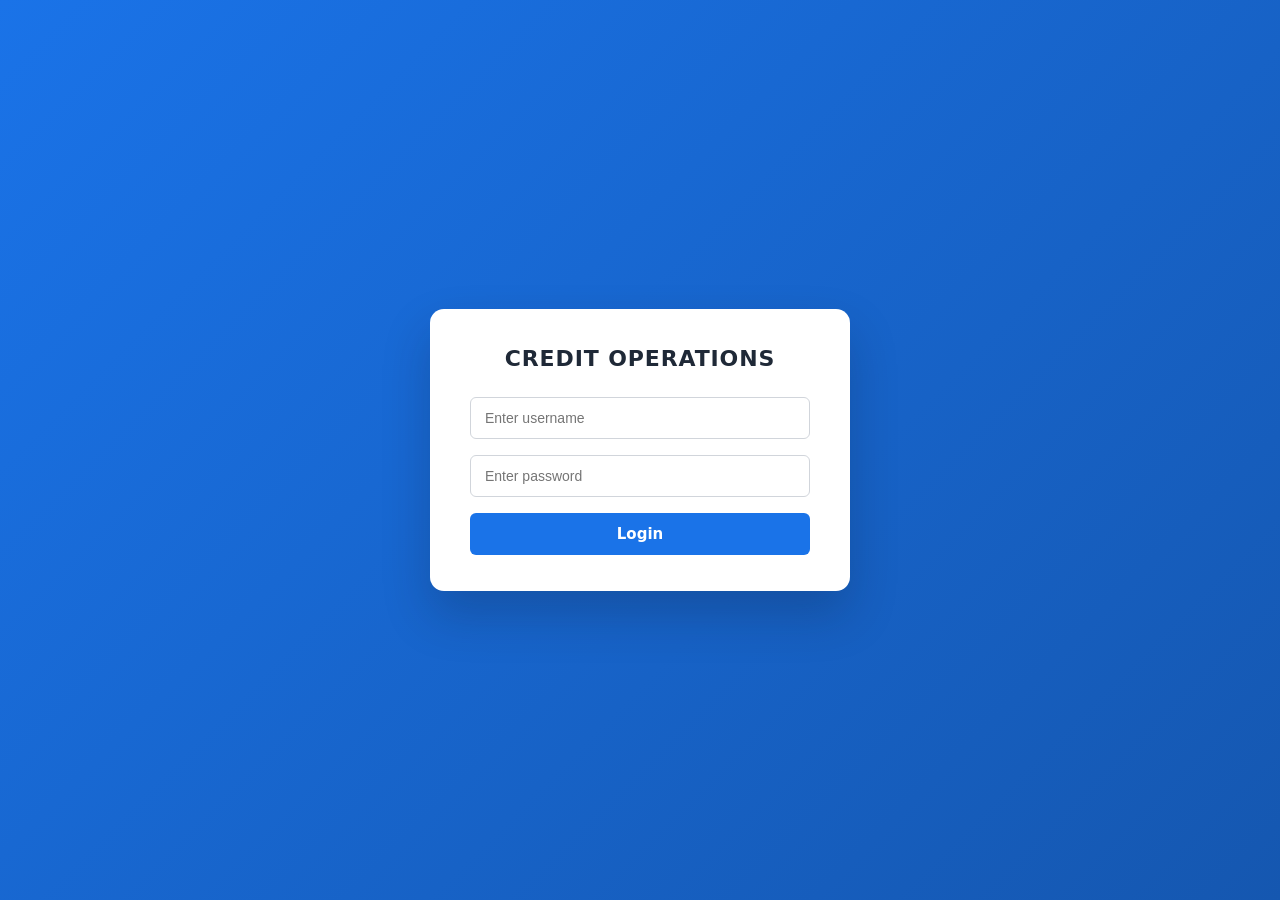
<file: index.html>
<!DOCTYPE html>
<html lang="en">
<head>
  <meta charset="UTF-8" />
  <meta name="viewport" content="width=device-width, initial-scale=1" />
  <title>CREDIT OPERATIONS</title>
  <meta name="theme-color" content="#1976d2" />

  <link href="https://fonts.googleapis.com/icon?family=Material+Icons" rel="stylesheet" />
  <link rel="icon" type="image/png" sizes="192x192"
        href="https://i.ibb.co/Fbzd5Lwz/Chat-GPT-Image-Jul-28-2025-09-26-08-AM.png" />
  <link rel="icon" type="image/png" sizes="512x512"
        href="https://i.ibb.co/Fbzd5Lwz/Chat-GPT-Image-Jul-28-2025-09-26-08-AM.png" />
  <link rel="manifest" href="manifest.json" />

  <link rel="stylesheet" href="CSS/Index.css" />
  <link rel="stylesheet" href="CSS/CallReports.css" />
  <link rel="stylesheet" href="CSS/SalesActivity.css" />
  <link rel="stylesheet" href="CSS/Repayment.css" />
  <link rel="stylesheet" href="CSS/Users.css" />
</head>
<body>

  <!-- ===== LOGIN ===== -->
  <div id="loginContainer" class="login-container">
    <div class="login-box">
      <h2>CREDIT OPERATIONS</h2>
      <input type="text" id="userName" class="login-input" placeholder="Enter username" required />
      <input type="password" id="password" class="login-input" placeholder="Enter password" required />
      <button id="loginBtn" class="login-button">Login</button>
      <div id="loginOutput" class="login-error"></div>
    </div>
  </div>

  <!-- ===== MAIN APP ===== -->
  <div class="main-layout" id="mainLayout" style="display:none;">

    <!-- SIDEBAR -->
    <div class="sidebar">
      <div class="sidebar__title">Menu</div>
      <ul class="sidebar__nav">
        <li class="sidebar-dropdown">
          <button class="sidebar-btn" data-dropdown="0">
            Call Reports <span class="dropdown-arrow">▼</span>
          </button>
          <div class="sidebar-dropdown-content" id="sidebar-dropdown-0">
            <a href="#" onclick="showAllReports(); return false;">All Reports</a>
            <a href="#" onclick="showMyReports(); return false;">My Reports</a>
            <a href="#" onclick="showAllCallReports(); return false;">All Call Reports</a>
          </div>
        </li>

        <li class="sidebar-dropdown">
          <button class="sidebar-btn" data-dropdown="1">
            Sales Activity <span class="dropdown-arrow">▼</span>
          </button>
          <div class="sidebar-dropdown-content" id="sidebar-dropdown-1">
            <a href="#" onclick="openSalesActivityModal(); return false;">Add Sales Activity</a>
            <a href="#" onclick="showMySalesReports(); return false;">My Sales Reports</a>
            <a href="#" onclick="showAllSalesReports(); return false;">All Sales Reports</a>
          </div>
        </li>

        <li class="sidebar-dropdown">
          <button class="sidebar-btn" data-dropdown="3">
            Repayment <span class="dropdown-arrow">▼</span>
          </button>
          <div class="sidebar-dropdown-content" id="sidebar-dropdown-3">
            <a href="#" onclick="showRepayment(); return false;">Expected Repayments</a>
          </div>
        </li>

        <li class="sidebar-dropdown" id="manageUsersSidebar" style="display:none;">
          <button class="sidebar-btn" data-dropdown="2">
            Manage Users <span class="dropdown-arrow">▼</span>
          </button>
          <div class="sidebar-dropdown-content" id="sidebar-dropdown-2">
            <a href="#" onclick="openAddUserModal(); return false;">Add User</a>
            <a href="#" onclick="openUserListModal(); return false;">User List</a>
          </div>
        </li>
      </ul>
    </div>

    <!-- MAIN CONTENT -->
    <div class="main-content">

      <!-- TOP BAR -->
      <div class="top-bar">
        <div class="top-bar__left">
          <button class="top-bar__btn"
                  onclick="document.getElementById('excelUploadInput').click();">
            Upload Data
          </button>
          <input type="file" id="excelUploadInput" accept=".xlsx, .xls"
                 style="display:none;" onchange="handleExcelUpload(event)" />
          <span id="lastUploadDate">Last Upload: --</span>
        </div>
        <div class="top-bar__center">
          <span style="font-size:1.5em; font-weight:bold;">CREDIT OPERATIONS</span>
        </div>
        <div class="top-bar__right">
          <button class="user-menu-btn" onclick="logout()" title="Logout">👤</button>
        </div>
      </div>

      <!-- LOANS VIEW (default) -->
      <div class="content" id="loanView">
        <div style="display:flex; align-items:center; gap:15px; margin-bottom:12px;">
          <h2 class="table-title" style="margin:0;">Overdue Loans Report</h2>
          <span style="background:#e3f2fd; color:#1976d2; font-weight:bold;
                       border-radius:4px; padding:4px 12px; font-size:1.0em;">
            PAR: <span id="par-value" title="Portfolio At Risk"></span>
          </span>
        </div>

        <div class="filter-bar">
          <label for="creditOfficerFilter">Report by:</label>
          <select id="creditOfficerFilter" onchange="filterLoanTableByOfficer()">
            <option value="">All Credit Officers</option>
          </select>
        </div>

        <table class="loan-table">
          <thead>
            <tr>
              <th>Loan Number</th>
              <th>Name of Borrower</th>
              <th>Loan Amount</th>
              <th>Disbursed Date</th>
              <th>Expiry Date</th>
              <th>Outstanding Balance</th>
              <th class="red">Principal Arrears</th>
              <th class="red">Interest Arrears</th>
              <th class="red">Penalty</th>
              <th>Contact Number</th>
              <th>Credit Officer</th>
              <th>Action</th>
            </tr>
          </thead>
          <tbody id="loan-table-body"></tbody>
        </table>
      </div>

      <!-- Injected containers -->
      <div id="allCallReportsContainer" class="content" style="display:none;"></div>
      <div id="allSalesActivitiesContainer" class="content" style="display:none;"></div>
      <div id="repaymentContainer" class="content" style="display:none;"></div>

    </div>
  </div>

  <!-- MODALS injected dynamically -->
  <div id="modalRoot"></div>

  <!-- LOADING MODAL -->
  <div id="loadingModal" style="display:none; position:fixed; z-index:99999;
       left:0; top:0; width:100vw; height:100vh; background:rgba(0,0,0,0.4);">
    <div style="position:absolute; top:50%; left:50%; transform:translate(-50%,-50%);
                background:#fff; padding:2em 3em; border-radius:10px;
                box-shadow:0 2px 16px rgba(0,0,0,0.15); text-align:center;">
      <div style="font-size:2em; margin-bottom:1em;">⏳</div>
      <div id="loadingText">Uploading, please wait...</div>
    </div>
  </div>

  <!-- ===== SCRIPTS ===== -->
 <script src="Config.js"></script>
<script src="Api.js"></script>
<script src="JS/CallReports.js"></script>
<script src="JS/SalesActivity.js"></script>
<script src="JS/Repayment.js"></script>
<script src="JS/Users.js"></script>
<script src="JS/Index.js"></script>

  <script>
    // Inject modals from Templates folder at startup
    document.addEventListener('DOMContentLoaded', function () {
      ['CallReports', 'SalesActivity', 'Repayment', 'Users'].forEach(function (name) {
        fetch('Templates/' + name + '.html')
          .then(function (r) { return r.text(); })
          .then(function (html) {
            document.getElementById('modalRoot').insertAdjacentHTML('beforeend', html);
          });
      });
    });
  </script>

</body>
</html>
</file>
<file: CSS/Index.css>
/* ============================================================
   DESIGN TOKENS
   ============================================================ */
:root {
  /* Brand colors */
  --primary: #1a73e8;
  --primary-dark: #1557b0;
  --primary-light: #e8f0fe;
  --primary-soft: #f1f6ff;

  --danger: #d93025;
  --danger-dark: #b3261e;
  --danger-light: #fce8e6;

  --success: #1e8e3e;
  --success-light: #e6f4ea;

  --warning: #e37400;
  --warning-light: #fef7e0;

  --dark: #1f2937;
  --dark-2: #374151;

  /* Neutrals */
  --bg: #f4f6fb;
  --surface: #ffffff;
  --surface-2: #f9fafb;
  --surface-3: #f3f4f6;

  --border: #e5e7eb;
  --border-strong: #d1d5db;

  --text: #1f2937;
  --text-muted: #6b7280;
  --text-faint: #9ca3af;

  /* Shape */
  --radius-sm: 6px;
  --radius: 10px;
  --radius-lg: 14px;
  --radius-pill: 999px;

  /* Shadows */
  --shadow-xs: 0 1px 2px rgba(15, 23, 42, 0.06);
  --shadow-sm: 0 1px 3px rgba(15, 23, 42, 0.08), 0 1px 2px rgba(15, 23, 42, 0.04);
  --shadow: 0 4px 12px rgba(15, 23, 42, 0.08);
  --shadow-lg: 0 12px 32px rgba(15, 23, 42, 0.16);
  --shadow-xl: 0 24px 48px rgba(15, 23, 42, 0.22);

  /* Motion */
  --ease: cubic-bezier(0.4, 0, 0.2, 1);
  --dur: 0.18s;

  /* Layout */
  --sidebar-w: 220px;
  --topbar-h: 60px;
}

/* ============================================================
   RESET / BASE
   ============================================================ */
*,
*::before,
*::after {
  box-sizing: border-box;
  margin: 0;
  padding: 0;
}

html,
body {
  height: 100%;
}

body {
  font-family: "Segoe UI", system-ui, -apple-system, "Helvetica Neue", Arial, sans-serif;
  font-size: 14px;
  line-height: 1.55;
  color: var(--text);
  background: var(--bg);
  -webkit-font-smoothing: antialiased;
  -moz-osx-font-smoothing: grayscale;
}

h1, h2, h3, h4 {
  font-weight: 600;
  line-height: 1.3;
  color: var(--text);
}

button {
  font-family: inherit;
}

a {
  color: var(--primary);
}

/* ============================================================
   LAYOUT
   ============================================================ */
.main-layout {
  display: flex;
  min-height: 100vh;
}

.main-content {
  flex: 1;
  display: flex;
  flex-direction: column;
  min-width: 0;
}

.content {
  margin: 18px;
  background: var(--surface);
  border-radius: var(--radius-lg);
  box-shadow: var(--shadow-sm);
  border: 1px solid var(--border);
  padding: 20px 22px;
  flex: 1;
  overflow: auto;
}

.title-row {
  display: flex;
  align-items: center;
  gap: 15px;
  margin-bottom: 14px;
}

/* ============================================================
   SIDEBAR
   ============================================================ */
.sidebar {
  width: var(--sidebar-w);
  background: linear-gradient(180deg, #1f2937 0%, #111827 100%);
  color: #e5e7eb;
  padding: 20px 12px;
  flex-shrink: 0;
  position: sticky;
  top: 0;
  height: 100vh;
  overflow-y: auto;
}

.sidebar__title {
  font-size: 13px;
  font-weight: 700;
  text-transform: uppercase;
  letter-spacing: 0.12em;
  color: #9ca3af;
  padding: 0 12px 14px;
  margin-bottom: 6px;
  border-bottom: 1px solid rgba(255, 255, 255, 0.08);
}

.sidebar__nav {
  list-style: none;
  padding: 0;
  margin: 10px 0 0;
}

.sidebar__nav li {
  margin: 4px 0;
  position: relative;
}

.sidebar-btn {
  width: 100%;
  background: none;
  border: none;
  color: #e5e7eb;
  text-align: left;
  padding: 10px 14px;
  border-radius: var(--radius-sm);
  font-size: 14px;
  font-weight: 500;
  cursor: pointer;
  display: flex;
  align-items: center;
  justify-content: space-between;
  transition: background var(--dur) var(--ease), color var(--dur) var(--ease);
}

.sidebar-btn:hover {
  background: rgba(255, 255, 255, 0.08);
  color: #fff;
}

.dropdown-arrow {
  font-size: 10px;
  opacity: 0.7;
  transition: transform var(--dur) var(--ease);
}

.sidebar-dropdown.open .dropdown-arrow {
  transform: rotate(180deg);
}

.sidebar-dropdown-content {
  display: none;
  background: rgba(255, 255, 255, 0.04);
  border-radius: var(--radius-sm);
  margin: 4px 0 8px;
  padding: 4px;
  overflow: hidden;
}

.sidebar-dropdown-content.show {
  display: block;
  animation: slideDown 0.18s var(--ease);
}

@keyframes slideDown {
  from { opacity: 0; transform: translateY(-4px); }
  to   { opacity: 1; transform: translateY(0); }
}

.sidebar-dropdown-content a {
  display: block;
  color: #d1d5db;
  text-decoration: none;
  padding: 8px 14px;
  font-size: 13.5px;
  border-radius: var(--radius-sm);
  transition: background var(--dur) var(--ease), color var(--dur) var(--ease);
}

.sidebar-dropdown-content a:hover {
  background: var(--primary);
  color: #fff;
}

/* ============================================================
   TOP BAR
   ============================================================ */
.top-bar {
  display: flex;
  align-items: center;
  justify-content: space-between;
  background: var(--surface);
  color: var(--text);
  padding: 0 20px;
  height: var(--topbar-h);
  border-bottom: 1px solid var(--border);
  position: sticky;
  top: 0;
  z-index: 500;
  box-shadow: var(--shadow-xs);
}

.top-bar__center {
  flex: 1;
  text-align: center;
}

.top-bar__title {
  font-size: 18px;
  font-weight: 700;
  letter-spacing: 0.02em;
  color: var(--primary);
}

.top-bar__left {
  display: flex;
  align-items: center;
  gap: 14px;
}

.top-bar__right {
  display: flex;
  align-items: center;
  gap: 10px;
}

.top-bar__btn {
  background: var(--primary);
  color: #fff;
  border: none;
  padding: 8px 16px;
  border-radius: var(--radius-sm);
  font-weight: 600;
  font-size: 13.5px;
  cursor: pointer;
  transition: background var(--dur) var(--ease), transform var(--dur) var(--ease);
}

.top-bar__btn:hover {
  background: var(--primary-dark);
  transform: translateY(-1px);
}

.top-bar__btn:active {
  transform: translateY(0);
}

#lastUploadDate {
  font-size: 12.5px;
  color: var(--text-muted);
  white-space: nowrap;
}

.user-menu-btn {
  background: var(--surface-3);
  border: 1px solid var(--border);
  color: var(--text);
  font-size: 16px;
  cursor: pointer;
  width: 38px;
  height: 38px;
  border-radius: 50%;
  display: inline-flex;
  align-items: center;
  justify-content: center;
  transition: background var(--dur) var(--ease), border-color var(--dur) var(--ease);
}

.user-menu-btn:hover {
  background: var(--primary-light);
  border-color: var(--primary);
}

/* ============================================================
   TABLES
   ============================================================ */
.loan-table,
.userlist-table,
.call-report-table {
  width: 90%;
  border-collapse: separate;
  border-spacing: 0;
}

.table-title {
  text-align: center;
  margin: 0 0 16px;
  font-size: 18px;
  font-weight: 700;
  color: var(--text);
}

/* Loan table */
.loan-table {
  font-size: 12.5px;
}

.loan-table th {
  background: var(--surface-2);
  padding: 10px 10px;
  text-align: left;
  font-weight: 600;
  font-size: 11.5px;
  color: var(--text-muted);
  text-transform: uppercase;
  letter-spacing: 0.05em;
  border-bottom: 2px solid var(--border);
  white-space: nowrap;
  position: sticky;
  top: 0;
  z-index: 1;
}

.loan-table td {
  padding: 10px;
  border-bottom: 1px solid var(--border);
  color: var(--text);
  vertical-align: middle;
}

.loan-table tbody tr {
  transition: background var(--dur) var(--ease);
}

.loan-table tbody tr:hover {
  background: var(--primary-soft);
}

.loan-table tbody tr:last-child td {
  border-bottom: none;
}

.red {
  color: var(--danger);
  font-weight: 600;
}

.par-badge {
  display: inline-flex;
  align-items: center;
  gap: 6px;
  background: var(--primary-light);
  color: var(--primary-dark);
  font-weight: 700;
  border-radius: var(--radius-pill);
  padding: 5px 14px;
  font-size: 13px;
}

/* ============================================================
   MODAL SHELL
   ============================================================ */
.modal {
  display: none;
  position: fixed;
  inset: 0;
  background: rgba(15, 23, 42, 0.45);
  z-index: 9999;
  overflow: auto;
  backdrop-filter: blur(2px);
  animation: fadeIn 0.18s var(--ease);
}

@keyframes fadeIn {
  from { opacity: 0; }
  to   { opacity: 1; }
}

.modal-content {
  background: var(--surface);
  margin: 4vh auto;
  padding: 28px 30px;
  border-radius: var(--radius-lg);
  box-shadow: var(--shadow-xl);
  position: relative;
  animation: popIn 0.22s var(--ease);
}

@keyframes popIn {
  from { opacity: 0; transform: translateY(12px) scale(0.98); }
  to   { opacity: 1; transform: translateY(0) scale(1); }
}

.modal-header {
  display: flex;
  justify-content: space-between;
  align-items: center;
  margin-bottom: 20px;
  padding-bottom: 16px;
  border-bottom: 1px solid var(--border);
}

.modal-close {
  font-size: 24px;
  color: var(--text-muted);
  cursor: pointer;
  background: none;
  border: none;
  width: 36px;
  height: 36px;
  border-radius: 50%;
  display: inline-flex;
  align-items: center;
  justify-content: center;
  transition: background var(--dur) var(--ease), color var(--dur) var(--ease);
}

.modal-close:hover {
  background: var(--danger-light);
  color: var(--danger);
}

/* ============================================================
   BUTTONS
   ============================================================ */
.modal-save-btn,
.print-btn,
.btn-primary {
  display: inline-flex;
  align-items: center;
  justify-content: center;
  gap: 6px;
  padding: 10px 20px;
  border-radius: var(--radius-sm);
  font-weight: 600;
  font-size: 14px;
  cursor: pointer;
  border: none;
  background: var(--primary);
  color: #fff;
  transition: background var(--dur) var(--ease), transform var(--dur) var(--ease),
              box-shadow var(--dur) var(--ease);
  box-shadow: var(--shadow-xs);
}

.modal-save-btn:hover,
.print-btn:hover,
.btn-primary:hover {
  background: var(--primary-dark);
  box-shadow: var(--shadow-sm);
}

.modal-save-btn:active,
.btn-primary:active {
  transform: translateY(1px);
}

.modal-save-btn:disabled,
.btn-primary:disabled {
  opacity: 0.6;
  cursor: not-allowed;
  background: var(--text-faint) !important;
  box-shadow: none;
}

.modal-cancel-btn,
.btn-secondary {
  display: inline-flex;
  align-items: center;
  justify-content: center;
  gap: 6px;
  padding: 10px 20px;
  border-radius: var(--radius-sm);
  font-weight: 600;
  font-size: 14px;
  cursor: pointer;
  background: var(--surface-3);
  color: var(--text-muted);
  border: 1px solid var(--border);
  transition: background var(--dur) var(--ease), color var(--dur) var(--ease),
              border-color var(--dur) var(--ease);
}

.modal-cancel-btn:hover,
.btn-secondary:hover {
  background: var(--border);
  color: var(--text);
}

.btn-danger {
  display: inline-flex;
  align-items: center;
  justify-content: center;
  gap: 6px;
  padding: 10px 20px;
  border-radius: var(--radius-sm);
  font-weight: 600;
  font-size: 14px;
  cursor: pointer;
  border: none;
  background: var(--danger);
  color: #fff;
  transition: background var(--dur) var(--ease);
}

.btn-danger:hover {
  background: var(--danger-dark);
}

.material-icons {
  font-family: "Material Icons";
  font-size: 18px;
  line-height: 1;
  vertical-align: middle;
}

/* ============================================================
   ACTION DROPDOWN (loan table)
   ============================================================ */
.action-dropdown {
  position: relative;
  display: inline-block;
}

.dropdown-btn {
  background: var(--primary-light);
  color: var(--primary-dark);
  border: none;
  padding: 6px 10px;
  border-radius: var(--radius-sm);
  cursor: pointer;
  font-size: 12px;
  font-weight: 600;
  line-height: 1.2;
  transition: background var(--dur) var(--ease);
}

.dropdown-btn:hover {
  background: var(--primary);
  color: #fff;
}

.dropdown-content {
  display: none;
  position: absolute;
  top: calc(100% + 4px);
  right: 0;
  background: var(--surface);
  min-width: 160px;
  box-shadow: var(--shadow-lg);
  z-index: 10;
  border-radius: var(--radius-sm);
  border: 1px solid var(--border);
  padding: 4px;
  animation: popIn 0.16s var(--ease);
}

.action-dropdown.show .dropdown-content {
  display: block;
}

.dropdown-content a {
  color: var(--text);
  padding: 8px 12px;
  text-decoration: none;
  display: block;
  cursor: pointer;
  font-size: 13px;
  border-radius: var(--radius-sm);
  transition: background var(--dur) var(--ease), color var(--dur) var(--ease);
}

.dropdown-content a:hover {
  background: var(--primary);
  color: #fff;
}

/* ============================================================
   FILTER BAR
   ============================================================ */
.filter-bar {
  display: flex;
  align-items: center;
  gap: 10px;
  background: var(--surface-2);
  border: 1px solid var(--border);
  border-radius: var(--radius);
  padding: 10px 14px;
  margin-bottom: 16px;
  flex-wrap: wrap;
}

.filter-bar label {
  font-weight: 600;
  color: var(--text-muted);
  font-size: 12.5px;
  text-transform: uppercase;
  letter-spacing: 0.04em;
}

.filter-bar select,
.filter-bar input[type="date"],
.filter-bar input[type="text"] {
  min-width: 150px;
  padding: 7px 11px;
  border: 1px solid var(--border-strong);
  border-radius: var(--radius-sm);
  font-size: 13.5px;
  background: var(--surface);
  color: var(--text);
  transition: border-color var(--dur) var(--ease), box-shadow var(--dur) var(--ease);
}

.filter-bar select:focus,
.filter-bar input:focus {
  border-color: var(--primary);
  outline: none;
  box-shadow: 0 0 0 3px var(--primary-light);
}

.filter-btn {
  padding: 7px 16px;
  background: var(--primary);
  color: #fff;
  border: none;
  border-radius: var(--radius-sm);
  font-size: 13.5px;
  font-weight: 600;
  cursor: pointer;
  transition: background var(--dur) var(--ease);
}

.filter-btn:hover {
  background: var(--primary-dark);
}

/* ============================================================
   LOGIN
   ============================================================ */
.login-container {
  display: flex;
  align-items: center;
  justify-content: center;
  position: fixed;
  inset: 0;
  background: linear-gradient(135deg, #1a73e8 0%, #1557b0 100%);
  z-index: 99999;
}

.login-box {
  background: var(--surface);
  padding: 36px 40px;
  border-radius: var(--radius-lg);
  box-shadow: var(--shadow-xl);
  min-width: 340px;
  max-width: 420px;
  width: 100%;
}

.login-box h2 {
  margin-bottom: 24px;
  color: var(--text);
  text-align: center;
  font-size: 22px;
  letter-spacing: 0.04em;
}

.login-input {
  width: 100%;
  margin-bottom: 16px;
  padding: 12px 14px;
  font-size: 14px;
  border: 1px solid var(--border-strong);
  border-radius: var(--radius-sm);
  transition: border-color var(--dur) var(--ease), box-shadow var(--dur) var(--ease);
}

.login-input:focus {
  border-color: var(--primary);
  outline: none;
  box-shadow: 0 0 0 3px var(--primary-light);
}

.login-button {
  width: 100%;
  padding: 12px;
  background: var(--primary);
  color: #fff;
  border: none;
  border-radius: var(--radius-sm);
  font-size: 15px;
  font-weight: 600;
  cursor: pointer;
  transition: background var(--dur) var(--ease);
}

.login-button:hover {
  background: var(--primary-dark);
}

.login-error {
  color: var(--danger);
  margin-top: 12px;
  display: none;
  font-size: 13.5px;
  text-align: center;
  padding: 8px;
  background: var(--danger-light);
  border-radius: var(--radius-sm);
}

/* ============================================================
   LOADING MODAL
   ============================================================ */
#loadingModal {
  display: none;
  position: fixed;
  z-index: 99999;
  inset: 0;
  background: rgba(15, 23, 42, 0.45);
  backdrop-filter: blur(2px);
}

.loading-box {
  position: absolute;
  top: 50%;
  left: 50%;
  transform: translate(-50%, -50%);
  background: var(--surface);
  padding: 32px 44px;
  border-radius: var(--radius-lg);
  box-shadow: var(--shadow-xl);
  text-align: center;
  animation: popIn 0.22s var(--ease);
}

#loadingSpinner {
  margin-bottom: 14px;
  font-size: 32px;
  animation: spin 1s linear infinite;
}

@keyframes spin {
  from { transform: rotate(0deg); }
  to   { transform: rotate(360deg); }
}

#loadingText {
  font-size: 14px;
  color: var(--text-muted);
  font-weight: 500;
}

/* ============================================================
   RESPONSIVE
   ============================================================ */
@media (max-width: 900px) {
  :root { --sidebar-w: 180px; }
  .content { margin: 12px; padding: 16px; }
}

@media (max-width: 800px) {
  .modal-content { padding: 22px 20px; margin: 3vh auto; }
  .loan-table { font-size: 13px; }
}

@media (max-width: 600px) {
  .main-layout { flex-direction: column; }
  .sidebar {
    width: 100%;
    height: auto;
    position: static;
    padding: 14px 12px;
  }
  .sidebar__nav { display: flex; flex-wrap: wrap; gap: 6px; }
  .sidebar__nav li { margin: 0; flex: 1 1 auto; }
  .sidebar-dropdown-content { position: static; }
  .top-bar { padding: 0 12px; height: auto; min-height: 56px; flex-wrap: wrap; gap: 8px; }
  .top-bar__center { order: -1; flex-basis: 100%; text-align: left; }
  .content { margin: 8px; padding: 14px; border-radius: var(--radius); }
  .modal-content { margin: 2vh auto; padding: 18px 16px; }
  .dropdown-content { min-width: 120px; font-size: 12px; }
  .filter-bar { flex-direction: column; align-items: stretch; }
  .filter-bar select,
  .filter-bar input,
  .filter-bar button { width: 100%; }
}
</file>
<file: CSS/CallReports.css>
/* ============================================================
   CALL REPORT SPECIFIC STYLES
   ============================================================ */

.call-report-table {
  width: 100%;
  border-collapse: separate;
  border-spacing: 0;
  font-size: 12.5px;
}

.call-report-table th {
  background: var(--surface-2);
  padding: 10px 12px;
  text-align: left;
  font-weight: 600;
  font-size: 11.5px;
  color: var(--text-muted);
  text-transform: uppercase;
  letter-spacing: 0.05em;
  border-bottom: 2px solid var(--border);
  white-space: nowrap;
  position: sticky;
  top: 0;
  z-index: 1;
}

.call-report-table td {
  padding: 10px 12px;
  border-bottom: 1px solid var(--border);
  vertical-align: middle;
}

.call-report-table tbody tr {
  transition: background var(--dur) var(--ease);
}

.call-report-table tbody tr:hover {
  background: var(--primary-soft);
}

.call-report-table tbody tr:last-child td {
  border-bottom: none;
}

/* Column widths (9-column layout) */
.call-report-table th:nth-child(1), .call-report-table td:nth-child(1) { width: 11%; }
.call-report-table th:nth-child(2), .call-report-table td:nth-child(2) { width: 14%; }
.call-report-table th:nth-child(3), .call-report-table td:nth-child(3),
.call-report-table th:nth-child(4), .call-report-table td:nth-child(4),
.call-report-table th:nth-child(5), .call-report-table td:nth-child(5) { width: 7%; }
.call-report-table th:nth-child(6), .call-report-table td:nth-child(6) {
  width: 11%;
  white-space: nowrap;
}
.call-report-table th:nth-child(7), .call-report-table td:nth-child(7),
.call-report-table th:nth-child(8), .call-report-table td:nth-child(8) { width: 16%; }
.call-report-table th:nth-child(9), .call-report-table td:nth-child(9) { width: 7%; }

/* Modal variants */
.followup-modal-content {
  width: 700px;
  max-width: 96vw;
}

.call-report-modal-content {
  width: 100vw;
  max-width: 1350px;
  position: relative;
}

.report-details-modal-content {
  width: 800px;
  max-width: 95vw;
}

/* Modal title */
.modal-title {
  color: var(--primary);
  font-size: 20px;
  font-weight: 700;
  text-align: center;
  margin: 0;
  display: block;
  padding: 0 30px;
  letter-spacing: 0.02em;
}

/* Modal table wrapper */
.modal-table-wrapper {
  max-height: 62vh;
  overflow: auto;
  margin-top: 12px;
  border-radius: var(--radius);
  border: 1px solid var(--border);
}

/* Report components */
.report-summary {
  background: var(--surface-2);
  border-radius: var(--radius);
  padding: 18px;
  margin-bottom: 22px;
  border: 1px solid var(--border);
}

.report-summary-row {
  display: flex;
  flex-wrap: wrap;
  gap: 18px;
  margin-bottom: 12px;
}

.report-summary-row:last-child {
  margin-bottom: 0;
}

.report-summary-item {
  flex: 1;
  min-width: 120px;
}

.report-summary-item label {
  display: block;
  font-size: 11.5px;
  font-weight: 600;
  color: var(--text-muted);
  text-transform: uppercase;
  letter-spacing: 0.05em;
  margin-bottom: 6px;
}

.highlight-value {
  font-size: 14px;
  font-weight: 600;
  color: var(--text);
  display: inline-block;
  padding: 4px 0;
}

.highlight-value.red {
  color: var(--danger);
  font-weight: 700;
}

.report-section {
  margin-bottom: 20px;
}

.section-title {
  font-size: 14px;
  font-weight: 700;
  color: var(--primary);
  margin: 0 0 10px;
  padding-bottom: 6px;
  border-bottom: 1px solid var(--border);
  text-transform: uppercase;
  letter-spacing: 0.04em;
}

.report-textarea,
.report-content {
  width: 100%;
  padding: 12px 14px;
  border: 1px solid var(--border-strong);
  border-radius: var(--radius-sm);
  background: var(--surface-2);
  font-size: 14px;
  line-height: 1.6;
  font-family: inherit;
  transition: border-color var(--dur) var(--ease), box-shadow var(--dur) var(--ease),
              background var(--dur) var(--ease);
}

.report-textarea:focus,
.report-content:focus {
  border-color: var(--primary);
  background: var(--surface);
  outline: none;
  box-shadow: 0 0 0 3px var(--primary-light);
}

.report-textarea {
  min-height: 120px;
  resize: vertical;
}

.report-content {
  min-height: 80px;
  white-space: pre-wrap;
}

/* Signature */
.signature-section {
  margin-top: 30px;
  padding-top: 20px;
  border-top: 1px dashed var(--border-strong);
  display: flex;
  justify-content: space-between;
  flex-wrap: wrap;
  gap: 20px;
}

.signature-field,
.signature-line {
  flex: 1;
  min-width: 200px;
  margin-bottom: 15px;
}

.signature-space {
  border-bottom: 1px solid var(--text);
  padding-bottom: 10px;
  min-width: 250px;
  font-family: cursive;
  letter-spacing: 3px;
  color: var(--text);
  height: 24px;
}

/* View button */
.view-report-btn {
  background: var(--primary-light);
  color: var(--primary-dark);
  border: none;
  padding: 6px 12px;
  border-radius: var(--radius-sm);
  cursor: pointer;
  font-size: 13px;
  font-weight: 600;
  display: inline-flex;
  align-items: center;
  gap: 5px;
  transition: background var(--dur) var(--ease), color var(--dur) var(--ease),
              transform var(--dur) var(--ease);
}

.view-report-btn:hover {
  background: var(--primary);
  color: #fff;
  transform: translateY(-1px);
}

.view-report-btn:active {
  transform: translateY(0);
}

/* Responsive */
@media (max-width: 1600px) {
  .call-report-table th,
  .call-report-table td {
    padding: 8px 10px;
  }
}

@media (max-width: 800px) {
  .followup-modal-content { width: 95vw; }
  .report-summary-row { flex-direction: column; gap: 12px; }
  .report-summary-item { min-width: 100%; }
  .call-report-table { font-size: 12px; }
}
</file>
<file: CSS/SalesActivity.css>
/* ============================================================
   SALES ACTIVITY STYLES
   ============================================================ */

#sales-activity-modal {
  display: none;
  position: fixed;
  inset: 0;
  background: rgba(15, 23, 42, 0.45);
  z-index: 9999;
  overflow: auto;
  backdrop-filter: blur(2px);
}

.sales-activity-modal-content {
  background: var(--surface);
  margin: 3vh auto;
  padding: 26px 28px;
  border-radius: var(--radius-lg);
  box-shadow: var(--shadow-xl);
  width: 580px;
  max-width: 96vw;
  animation: popIn 0.22s var(--ease);
}

.activity-form {
  margin-top: 16px;
}

.form-row {
  display: flex;
  flex-wrap: wrap;
  gap: 14px;
  margin-bottom: 14px;
}

.form-group {
  flex: 1;
  min-width: 160px;
}

.form-group.full-width {
  flex: 100%;
  margin-bottom: 14px;
}

.form-group label {
  display: block;
  font-size: 12.5px;
  font-weight: 600;
  color: var(--text-muted);
  text-transform: uppercase;
  letter-spacing: 0.04em;
  margin-bottom: 6px;
}

.form-input,
.form-textarea {
  width: 100%;
  padding: 10px 12px;
  border: 1px solid var(--border-strong);
  border-radius: var(--radius-sm);
  font-size: 14px;
  font-family: inherit;
  background: var(--surface-2);
  color: var(--text);
  transition: border-color var(--dur) var(--ease), box-shadow var(--dur) var(--ease),
              background var(--dur) var(--ease);
}

.form-input:focus,
.form-textarea:focus {
  border-color: var(--primary);
  background: var(--surface);
  outline: none;
  box-shadow: 0 0 0 3px var(--primary-light);
}

.form-textarea {
  min-height: 90px;
  resize: vertical;
}

.form-footer {
  display: flex;
  justify-content: flex-end;
  gap: 10px;
  margin-top: 22px;
  padding-top: 18px;
  border-top: 1px solid var(--border);
}

/* Sales Activity column wrap in table */
#allSalesActivitiesTableBody td:nth-child(6) {
  white-space: pre-wrap;
  word-break: break-word;
  max-width: 220px;
}

/* Responsive */
@media (max-width: 800px) {
  .sales-activity-modal-content {
    padding: 20px 18px;
    margin: 2vh auto;
  }
  .form-row { gap: 12px; }
}

@media (max-width: 500px) {
  .sales-activity-modal-content {
    width: 94vw;
    padding: 16px 14px;
  }
  .form-input,
  .form-textarea {
    padding: 8px 10px;
    font-size: 13px;
  }
  .form-textarea { min-height: 70px; }
}
</file>
<file: CSS/Repayment.css>
/* ============================================================
   REPAYMENT STYLES
   ============================================================ */

/* Right-align numeric columns */
#repaymentContainer .call-report-table th:nth-child(5),
#repaymentContainer .call-report-table th:nth-child(6),
#repaymentContainer .call-report-table th:nth-child(7) {
  text-align: right;
}

#repaymentContainer .call-report-table td:nth-child(5),
#repaymentContainer .call-report-table td:nth-child(6),
#repaymentContainer .call-report-table td:nth-child(7) {
  text-align: right;
  white-space: nowrap;
  font-variant-numeric: tabular-nums;
}

/* Emphasize the Total Monthly Repayment column */
#repaymentContainer .call-report-table td strong {
  color: var(--primary-dark);
  font-weight: 700;
}

/* Column widths for the 7-column repayment table */
#repaymentContainer .call-report-table th:nth-child(1),
#repaymentContainer .call-report-table td:nth-child(1) { width: 22%; }

#repaymentContainer .call-report-table th:nth-child(2),
#repaymentContainer .call-report-table td:nth-child(2) {
  width: 15%;
  white-space: nowrap;
}

#repaymentContainer .call-report-table th:nth-child(3),
#repaymentContainer .call-report-table td:nth-child(3) { width: 14%; }

#repaymentContainer .call-report-table th:nth-child(4),
#repaymentContainer .call-report-table td:nth-child(4) {
  width: 13%;
  white-space: nowrap;
}

#repaymentContainer .call-report-table th:nth-child(5),
#repaymentContainer .call-report-table td:nth-child(5),
#repaymentContainer .call-report-table th:nth-child(6),
#repaymentContainer .call-report-table td:nth-child(6),
#repaymentContainer .call-report-table th:nth-child(7),
#repaymentContainer .call-report-table td:nth-child(7) { width: 12%; }

/* Zebra striping for readability */
#repaymentContainer .call-report-table tbody tr:nth-child(even) {
  background: var(--surface-2);
}

#repaymentContainer .call-report-table tbody tr:hover {
  background: var(--primary-soft);
}

/* Highlight rows where next payment is within 3 days */
#repaymentContainer .call-report-table tbody tr.urgent-payment {
  background: var(--warning-light);
}

#repaymentContainer .call-report-table tbody tr.urgent-payment:hover {
  background: #fde9c8;
}

/* Filter bar specific tweaks */
#repaymentContainer .filter-bar {
  gap: 12px;
}

#repaymentContainer .filter-bar input[type="date"] {
  min-width: 140px;
}

#repaymentContainer .filter-bar select {
  min-width: 170px;
}

/* Responsive */
@media (max-width: 900px) {
  #repaymentContainer .call-report-table th:nth-child(3),
  #repaymentContainer .call-report-table td:nth-child(3) {
    display: none; /* Loan Product */
  }
  #repaymentContainer .call-report-table th:nth-child(1),
  #repaymentContainer .call-report-table td:nth-child(1) {
    width: 28%;
  }
}

@media (max-width: 600px) {
  #repaymentContainer .call-report-table th,
  #repaymentContainer .call-report-table td {
    font-size: 12px;
    padding: 8px;
  }
  #repaymentContainer .call-report-table th:nth-child(2),
  #repaymentContainer .call-report-table td:nth-child(2) {
    display: none; /* Account No. */
  }
  #repaymentContainer .filter-bar {
    flex-direction: column;
    align-items: stretch;
    height: auto;
  }
  #repaymentContainer .filter-bar input,
  #repaymentContainer .filter-bar select,
  #repaymentContainer .filter-bar button {
    width: 100%;
  }
}
</file>
<file: CSS/Users.css>
/* ============================================================
   User Management Styles
   ============================================================ */

/* ---------- Add User Modal ---------- */
.add-user-modal-content {
  max-width: 460px;
  width: 95vw;
}

#addUserForm label {
  display: block;
  font-weight: 500;
  margin-top: 16px;
  margin-bottom: 6px;
  color: #222;
  font-size: 0.92em;
}

#addUserForm input,
#addUserForm select {
  display: block;
  width: 100%;
  padding: 10px 12px;
  border: 1px solid var(--border, #e0e0e0);
  border-radius: 5px;
  background: #fafbfc;
  font-size: 0.95rem;
  font-family: inherit;
  margin-top: 4px;
  transition: border-color 0.16s, background 0.16s;
}

#addUserForm input:focus,
#addUserForm select:focus {
  border-color: var(--primary, #1976d2);
  background: #fff;
  outline: none;
}

/* ---------- User List Modal ---------- */
.userlist-modal-content {
  max-width: 900px;
  width: 95vw;
}

.userlist-toolbar {
  display: flex;
  gap: 10px;
  align-items: center;
  margin-bottom: 14px;
}

.userlist-toolbar input[type="text"] {
  flex: 1;
  padding: 9px 12px;
  border: 1px solid var(--border, #e0e0e0);
  border-radius: 5px;
  font-size: 0.95em;
  background: #fafbfc;
}

.userlist-toolbar input[type="text"]:focus {
  border-color: var(--primary, #1976d2);
  background: #fff;
  outline: none;
}

.userlist-table-wrapper {
  max-height: 60vh;
  overflow-y: auto;
  margin-bottom: 16px;
  border-radius: 10px;
  box-shadow: 0 2px 8px rgba(38, 51, 86, 0.06);
  background: #fff;
  border: 1px solid #eef2f7;
}

.userlist-table {
  width: 100%;
  border-collapse: separate;
  border-spacing: 0;
  font-size: 14px;
  background: #fff;
}

.userlist-table th,
.userlist-table td {
  padding: 12px 14px;
  border-bottom: 1px solid var(--border, #e0e0e0);
  text-align: left;
  vertical-align: middle;
}

.userlist-table th {
  background: #f7fafc;
  font-weight: 600;
  color: #263356;
  font-size: 13.5px;
  letter-spacing: 0.02em;
  position: sticky;
  top: 0;
  z-index: 1;
  border-bottom: 2px solid #e3e9f0;
}

.userlist-table tr:last-child td {
  border-bottom: none;
}

.userlist-table tr:hover td {
  background: #f8fbff;
}

/* Number column */
.userlist-table td:first-child,
.userlist-table th:first-child {
  width: 44px;
  text-align: center;
  color: #b0b0b0;
  font-weight: 500;
}

/* Officer info with initials */
.officer-info {
  display: flex;
  align-items: center;
  gap: 10px;
}

.officer-initials {
  background: linear-gradient(90deg, #1976d2 60%, #0d47a1 100%);
  color: #fff;
  font-weight: bold;
  border-radius: 50%;
  width: 34px;
  height: 34px;
  display: inline-flex;
  align-items: center;
  justify-content: center;
  font-size: 0.85em;
  letter-spacing: 1px;
  flex-shrink: 0;
}

.officer-name {
  font-weight: 500;
  color: #222;
}

/* Username styling */
.user-username {
  color: #1976d2;
  font-weight: 600;
  font-family: 'Roboto Mono', 'Courier New', monospace;
  font-size: 0.92em;
  background: #e3f2fd;
  border-radius: 4px;
  padding: 2px 8px;
  white-space: nowrap;
}

/* Email column */
.userlist-table td.user-email {
  color: #475569;
  font-size: 0.9em;
  word-break: break-all;
  max-width: 180px;
}

.userlist-table td.user-email.empty {
  color: #b0b0b0;
  font-style: italic;
}

/* Password column */
.password-column {
  font-family: 'Courier New', monospace;
  letter-spacing: 2px;
  color: #888;
  text-align: center;
}

/* Role badge */
.role-badge {
  display: inline-block;
  padding: 3px 12px;
  border-radius: 1em;
  font-size: 0.85em;
  font-weight: 600;
  background: #e3f2fd;
  color: #1976d2;
  border: 1px solid #bbdefb;
  letter-spacing: 0.03em;
  white-space: nowrap;
}

.role-badge.role-admin {
  background: #ffe0b2;
  color: #e65100;
  border: 1px solid #ffcc80;
}

.role-badge.role-manager {
  background: #e8f5e9;
  color: #2e7d32;
  border: 1px solid #a5d6a7;
}

.role-badge.role-officer {
  background: #e3f2fd;
  color: #1976d2;
  border: 1px solid #bbdefb;
}

/* Actions column */
.userlist-table td:last-child,
.userlist-table th:last-child {
  text-align: center;
  white-space: nowrap;
}

.userlist-table button {
  display: inline-flex;
  align-items: center;
  gap: 4px;
  padding: 6px 12px;
  border-radius: 4px;
  border: none;
  font-size: 0.85em;
  font-weight: 500;
  cursor: pointer;
  margin: 0 3px;
  transition: background 0.14s, color 0.14s, box-shadow 0.16s;
  background: #f3f3f3;
  color: #1976d2;
  outline: none;
}

.userlist-table button .material-icons {
  font-size: 1.1em;
}

.userlist-table button.reset-btn {
  background: var(--primary, #1976d2);
  color: #fff;
  box-shadow: 0 2px 4px rgba(25, 118, 210, 0.08);
}

.userlist-table button.reset-btn:hover {
  background: var(--primary-dark, #0d47a1);
}

.userlist-table button.remove-btn {
  background: var(--danger-light, #ffebee);
  color: var(--danger, #c62828);
  border: 1px solid var(--danger, #c62828);
}

.userlist-table button.remove-btn:hover {
  background: var(--danger, #c62828);
  color: #fff;
}

.userlist-table button:active {
  transform: translateY(1px) scale(0.98);
}

/* User list footer */
.userlist-footer {
  display: flex;
  justify-content: space-between;
  align-items: center;
  padding-top: 6px;
}

.userlist-count {
  color: #64748b;
  font-size: 0.9em;
}

/* ---------- Reset Password Modal ---------- */
.reset-password-modal-content {
  max-width: 420px;
  width: 95vw;
}

.reset-info {
  margin-bottom: 18px;
  color: #475569;
  font-size: 0.95em;
}

.reset-info strong {
  color: #1976d2;
}

#resetPasswordModal label {
  display: block;
  font-weight: 500;
  margin-top: 14px;
  margin-bottom: 4px;
  color: #222;
  font-size: 0.92em;
}

#resetPasswordModal input {
  display: block;
  width: 100%;
  padding: 10px 12px;
  border: 1px solid var(--border, #e0e0e0);
  border-radius: 5px;
  background: #fafbfc;
  font-size: 0.95rem;
  margin-top: 4px;
}

#resetPasswordModal input:focus {
  border-color: var(--primary, #1976d2);
  background: #fff;
  outline: none;
}

.reset-error {
  color: var(--danger, #c62828);
  font-size: 0.9em;
  margin-top: 10px;
  min-height: 1.2em;
}

/* ---------- Confirm Delete Modal ---------- */
.confirm-modal-content {
  max-width: 420px;
  width: 95vw;
}

.confirm-info {
  margin-bottom: 20px;
  color: #475569;
  font-size: 0.95em;
  line-height: 1.5;
}

.confirm-info strong {
  color: #c62828;
}

/* ---------- Shared Buttons ---------- */
.btn-primary,
.btn-secondary,
.btn-danger {
  display: inline-flex;
  align-items: center;
  gap: 6px;
  padding: 9px 20px;
  border-radius: 5px;
  font-size: 0.95em;
  font-weight: 600;
  cursor: pointer;
  border: none;
  outline: none;
  transition: background 0.18s, color 0.18s, box-shadow 0.18s;
}

.btn-primary {
  background: var(--primary, #1976d2);
  color: #fff;
}

.btn-primary:hover {
  background: var(--primary-dark, #0d47a1);
}

.btn-primary:disabled {
  background: #c7d3e3;
  cursor: not-allowed;
}

.btn-secondary {
  background: #eef2f7;
  color: #475569;
  border: 1px solid #d6dfe9;
}

.btn-secondary:hover {
  background: #dde5ee;
  color: #263356;
}

.btn-danger {
  background: var(--danger, #c62828);
  color: #fff;
}

.btn-danger:hover {
  background: #8e1c1c;
}

/* ---------- Modal actions row ---------- */
.modal-actions {
  display: flex;
  justify-content: flex-end;
  gap: 10px;
  margin-top: 22px;
}

/* ---------- Responsive ---------- */
@media (max-width: 700px) {
  .userlist-table th,
  .userlist-table td {
    font-size: 12px;
    padding: 9px 8px;
  }
  .officer-initials {
    width: 28px;
    height: 28px;
    font-size: 0.75em;
  }
  .userlist-table td.user-email {
    display: none;
  }
  .userlist-table th:nth-child(5) {
    display: none;
  }
  .userlist-table button {
    padding: 5px 8px;
    font-size: 0.75em;
  }
}

@media (max-width: 480px) {
  .userlist-toolbar {
    flex-direction: column;
    align-items: stretch;
  }
  .userlist-toolbar button {
    justify-content: center;
  }
}
</file>
